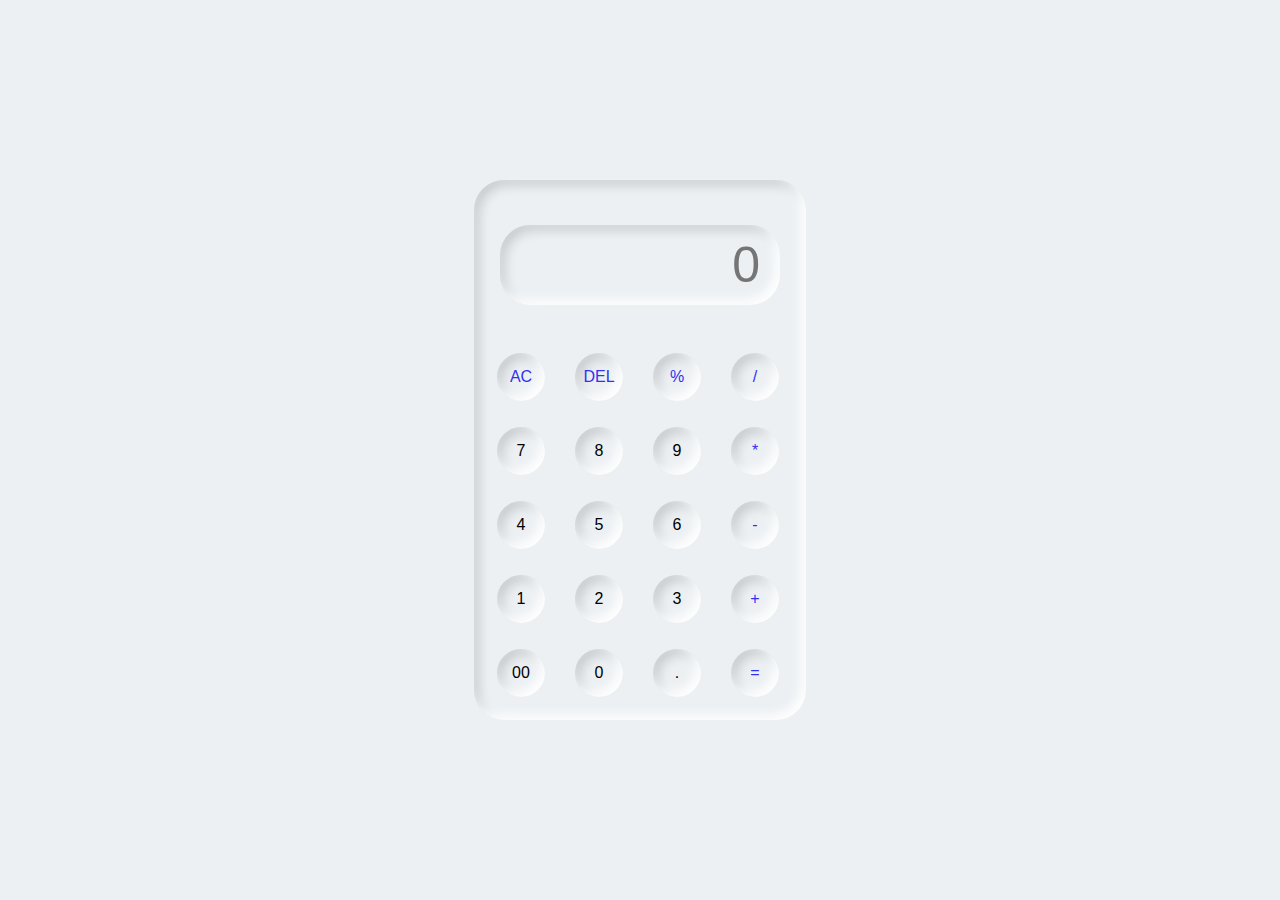
<file: Calculator using Html & Css/calc.html>
<!DOCTYPE html>
<html lang="en">
<head>
    <meta charset="UTF-8">
    <meta http-equiv="X-UA-Compatible" content="IE-edge">
    <meta name="viewport" content="width=device-width, initial-scale=1.0">
    <link rel="stylesheet" href="styles.css">
    <title>CALCULATOR</title>
</head>
<body>
    <div class="container"> 
        <div class="calculator">
            <input type="text" placeholder="0" id="OutputScreen">

            <button class="color" onclick="Ac()">AC</button>
            <button class="color" onclick="del()">DEL</button>
            <button class="color" onclick="display('%')">%</button>
            <button class="color" onclick="display('/')">/</button>

            <button onclick="display('7')">7</button>
            <button onclick="display('8')">8</button>
            <button onclick="display('9')">9</button>
            <button class="color" onclick="display('*')">*</button>

            <button onclick="display('4')">4</button>
            <button onclick="display('5')">5</button>
            <button onclick="display('6')">6</button>
            <button class="color" onclick="display('-')">-</button>

            <button onclick="display('1')">1</button>
            <button onclick="display('2')">2</button>
            <button onclick="display('3')">3</button>
            <button class="color" onclick="display('+')">+</button>

            <button onclick="display('00')">00</button>
            <button onclick="display('0')">0</button>
            <button onclick="display('.')">.</button>
            <button class="color" onclick="calculate()">=</button>
        </div>
    </div>
    <script>
        let outputscreen = document.getElementById("OutputScreen");
        function display(num){
            outputscreen.value += num;
        }
        function calculate(){
            try{
                outputscreen.value = eval(outputscreen.value);
            }
            catch(err)
            {
                alert("Invalid")
            }
        }
        function Ac(){
            outputscreen.value = "";
        }
        function del(){
            outputscreen.value = outputscreen.value.slice(0,-1);
        }

    </script>
</body>
</html>
</file>
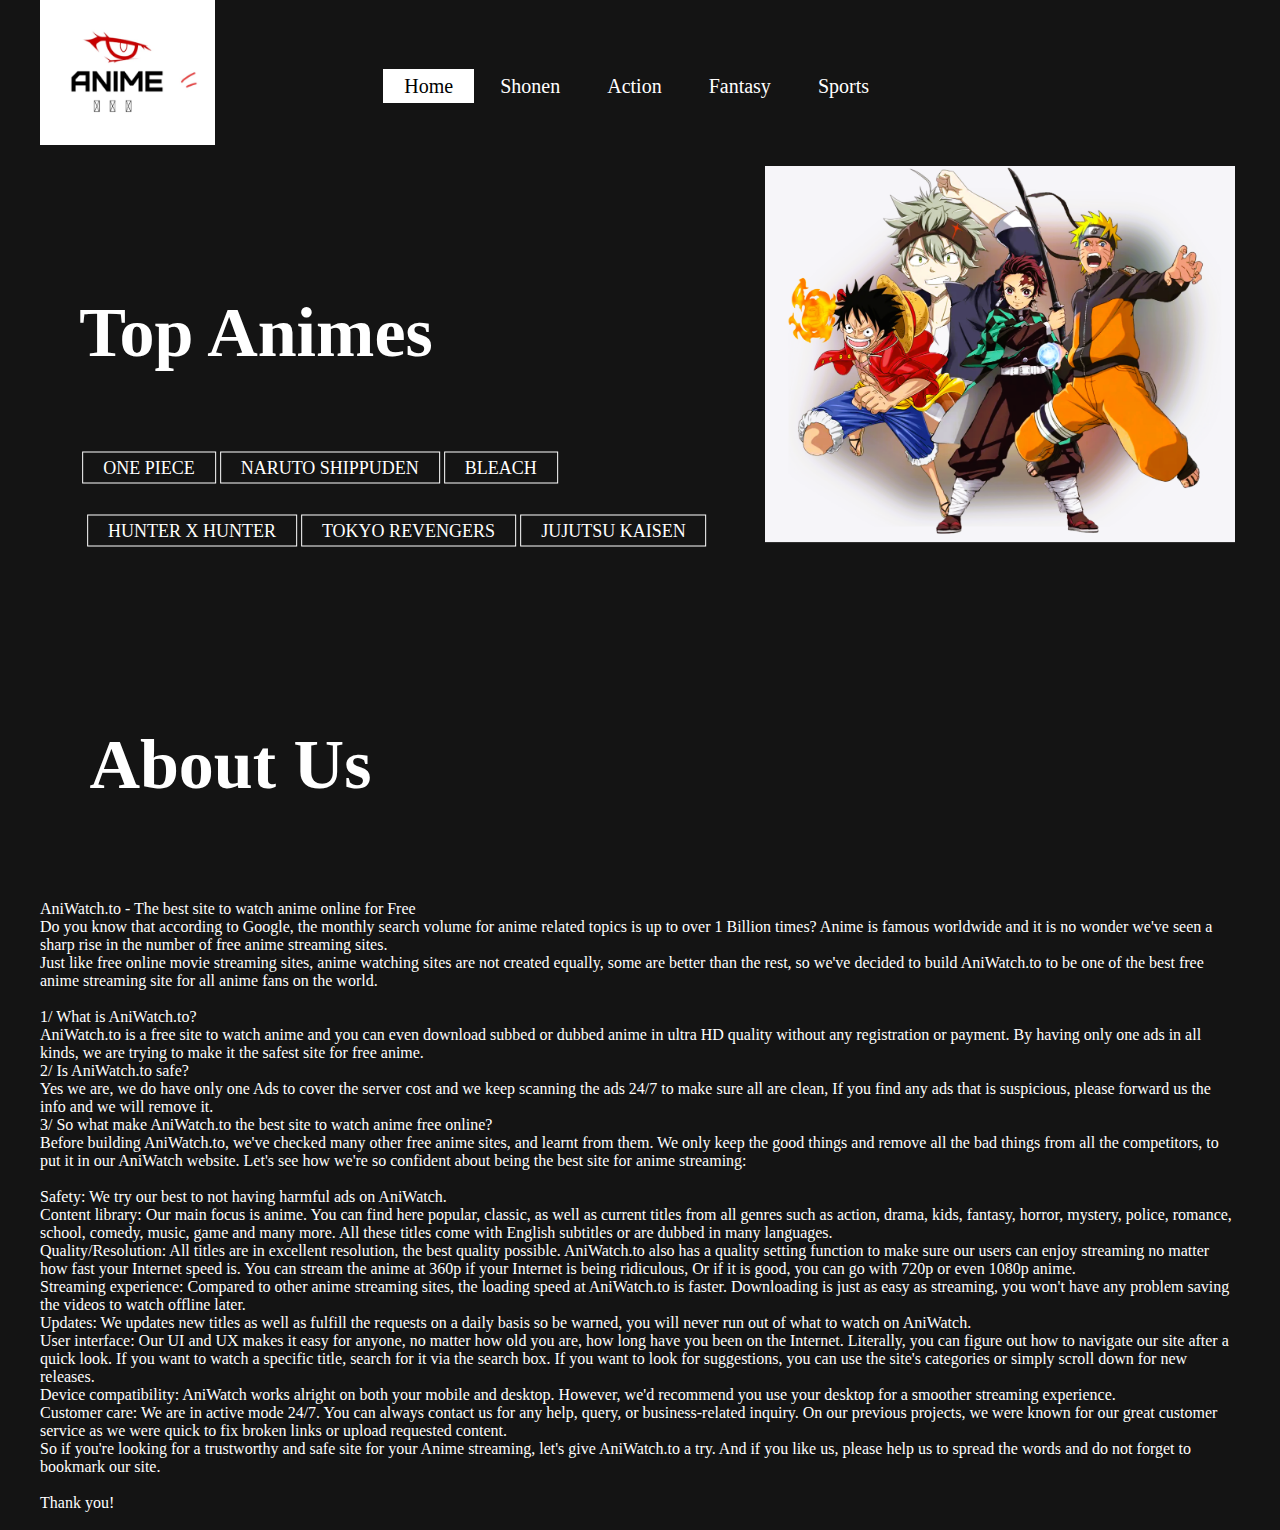
<file: LandingPage/Landing page.html>
<!DOCTYPE html>
<html lang="en">
<head>
    <title>AniWatch</title>
    <link rel="stylesheet" href="style.css">
</head>
<body>
    <header>
        <div class="main">
        <dir class="logo">
            <img src="animelogo.jpg">
        </dir>
            <ul>
                <li class="active"><a href="#">Home</a></li>
                <li><a href="#">Shonen</a></li>
                <li><a href="#">Action</a></li>
                <li><a href="#">Fantasy</a></li>
                <li><a href="#">Sports</a></li>
            </ul>
            
            
        </div>
        <div class="pic1">
            <img src="pic1.png">
        </div>  
            
        <div class="title">  
    
            <h2>Top Animes</h2>

        </div>
        <div class="button1">
            <a href="#" class="btn">ONE PIECE</a>
            <a href="#" class="btn">NARUTO SHIPPUDEN</a>
            <a href="#" class="btn">BLEACH</a>

        </div>
        <div class="button2">
            <a href="#" class="btn">HUNTER X HUNTER</a>
            <a href="#" class="btn">TOKYO REVENGERS</a>
            <a href="#" class="btn">JUJUTSU KAISEN</a>

        </div>
        <div class="us">
            <h2>About Us</h2>
        </div>

    </header>
    <div class="para">
        <p style="color: #fff; font-family: century; max-width: 1200px; margin: auto;">
            AniWatch.to - The best site to watch anime online for Free<br>
            Do you know that according to Google, the monthly search volume for anime related topics is up to over 1 Billion times? Anime is famous worldwide and it is no wonder we've seen a sharp rise in the number of free anime streaming sites.
            <br>
            Just like free online movie streaming sites, anime watching sites are not created equally, some are better than the rest, so we've decided to build AniWatch.to to be one of the best free anime streaming site for all anime fans on the world.
            <br><br>
            1/ What is AniWatch.to?<br>
            AniWatch.to is a free site to watch anime and you can even download subbed or dubbed anime in ultra HD quality without any registration or payment. By having only one ads in all kinds, we are trying to make it the safest site for free anime.
            <br>
            2/ Is AniWatch.to safe?<br>
            Yes we are, we do have only one Ads to cover the server cost and we keep scanning the ads 24/7 to make sure all are clean, If you find any ads that is suspicious, please forward us the info and we will remove it.
            <br>
            3/ So what make AniWatch.to the best site to watch anime free online?<br>
            Before building AniWatch.to, we've checked many other free anime sites, and learnt from them. We only keep the good things and remove all the bad things from all the competitors, to put it in our AniWatch website. Let's see how we're so confident about being the best site for anime streaming:<br>
            <br>
            Safety: We try our best to not having harmful ads on AniWatch.<br>
            Content library: Our main focus is anime. You can find here popular, classic, as well as current titles from all genres such as action, drama, kids, fantasy, horror, mystery, police, romance, school, comedy, music, game and many more. All these titles come with English subtitles or are dubbed in many languages.<br>
            Quality/Resolution: All titles are in excellent resolution, the best quality possible. AniWatch.to also has a quality setting function to make sure our users can enjoy streaming no matter how fast your Internet speed is. You can stream the anime at 360p if your Internet is being ridiculous, Or if it is good, you can go with 720p or even 1080p anime.<br>
            Streaming experience: Compared to other anime streaming sites, the loading speed at AniWatch.to is faster. Downloading is just as easy as streaming, you won't have any problem saving the videos to watch offline later.<br>
            Updates: We updates new titles as well as fulfill the requests on a daily basis so be warned, you will never run out of what to watch on AniWatch.<br>
            User interface: Our UI and UX makes it easy for anyone, no matter how old you are, how long have you been on the Internet. Literally, you can figure out how to navigate our site after a quick look. If you want to watch a specific title, search for it via the search box. If you want to look for suggestions, you can use the site's categories or simply scroll down for new releases.<br>
            Device compatibility: AniWatch works alright on both your mobile and desktop. However, we'd recommend you use your desktop for a smoother streaming experience.<br>
            Customer care: We are in active mode 24/7. You can always contact us for any help, query, or business-related inquiry. On our previous projects, we were known for our great customer service as we were quick to fix broken links or upload requested content.<br>
            So if you're looking for a trustworthy and safe site for your Anime streaming, let's give AniWatch.to a try. And if you like us, please help us to spread the words and do not forget to bookmark our site.<br>
            <br>
            Thank you!
            <br>
            <br>
        </p>
    </div>
</body>
</file>
<file: Calculator using Html & Css/styles.css>
*{
    margin: 0;
    padding: 0;
    box-sizing: border-box;
    background-color: #ecf0f3;
    font-family: "Poppins", sans-serif;
    outline: none;
}
.container{
    height: 100vh;
    display: flex;
    align-items: center;
    justify-content: center;

}
.calculator{
    background-color: #ecf0f3;
    border-radius: 30px ;
    padding: 15px;
    box-shadow: inset -5px -5px 12px #ffffff,
                inset 5px 5px 12px rgba(0, 0, 0, 0.16) ;
    display: grid;
    grid-gap: 10px;
    grid-template-columns: repeat(4, 68px);

}
.container input{
    grid-column: span 4;
    height: 80px;
    width: 280px;
    background-color: #ecf0f3;
    box-shadow: inset -5px -5px 12px #ffffff,
                inset 5px 5px 12px rgba(0, 0, 0, 0.16) ;
    border-radius: 30px;
    color: rgb(70, 70, 70);
    font-size: 50px;
    text-align: end;
    margin: auto;
    margin-top: 30px;
    margin-bottom: 30px;
    padding: 20px; 
    border: none;

}
.container button{
    height: 48px;
    width: 48px;
    background-color: #ecf0f3;
    box-shadow: inset -5px -5px 12px #ffffff,
                inset 5px 5px 12px rgba(0, 0, 0, 0.16) ;    
    border: none;
    border-radius: 50%;
    margin: 8px;
    font-size: 16px;
}

.color{
    font-weight: 300;
    color: rgb(49, 49, 240);
}
</file>
<file: LandingPage/style.css>
*{
    margin: 0px;
    padding: 0px;
    
}
header{
    background-color:rgb(20, 20, 20);
    height: 100vh;
    background-size: cover;
    background-position: center;
    min-height: 100px;
}
ul{
    float:right;
    list-style-type: none;
    margin-top: 75px;
    min-height: 500px;
    margin-right: 350px;
    font-size: 20px;
}

ul li{
    display: inline-block;
}

ul li a{
    text-decoration: none;
    color: #fff;
    padding: 5px 20px;
    border: 1px solid transparent;
    transition: 0.5 ease;

}
ul li a:hover{
    background-color: #fff;
    color: #000;

}

ul li.active a{
    background-color: #fff;
    color: #000;
}
.logo img{
    float: left;
    width: 175px;
    height: auto;
}
.pic1 img{

    width: 470px;
    height: auto;
    position: absolute;
    padding-left: 550px;
    padding-top: 13%;
    
}
.main{
    max-width: 1200px;
    margin: auto;
}
.para{
    
    background-color:rgb(20, 20, 20);
}
.title{
    position: absolute;
    top:37%;
    left: 20%;
    transform: translate(-50%, -50%);

}
.us{
    position: absolute;
    top:85%;
    left: 18%;
    transform: translate(-50%, -50%);
}
.title h2{
    color:#fff;
    font-size: 70px;
}

.us h2{
    color:#fff;
    font-size: 70px;
}
.button1{
    position: absolute;
    top: 52%;
    left: 25%;
    transform: translate(-50%, -50%);

}
.button2{
    position: absolute;
    top: 59%;
    left: 31%;
    transform: translate(-50%, -50%);
}
.btn{
    border: 1px solid #fff;
    padding: 5px 20px;
    color: #fff;
    transition: 0.5 ease;
    font-size: 18px;
    text-decoration: none;
   
}
.btn:hover{
    background-color: #fff;
    color: #000;
}
</file>
